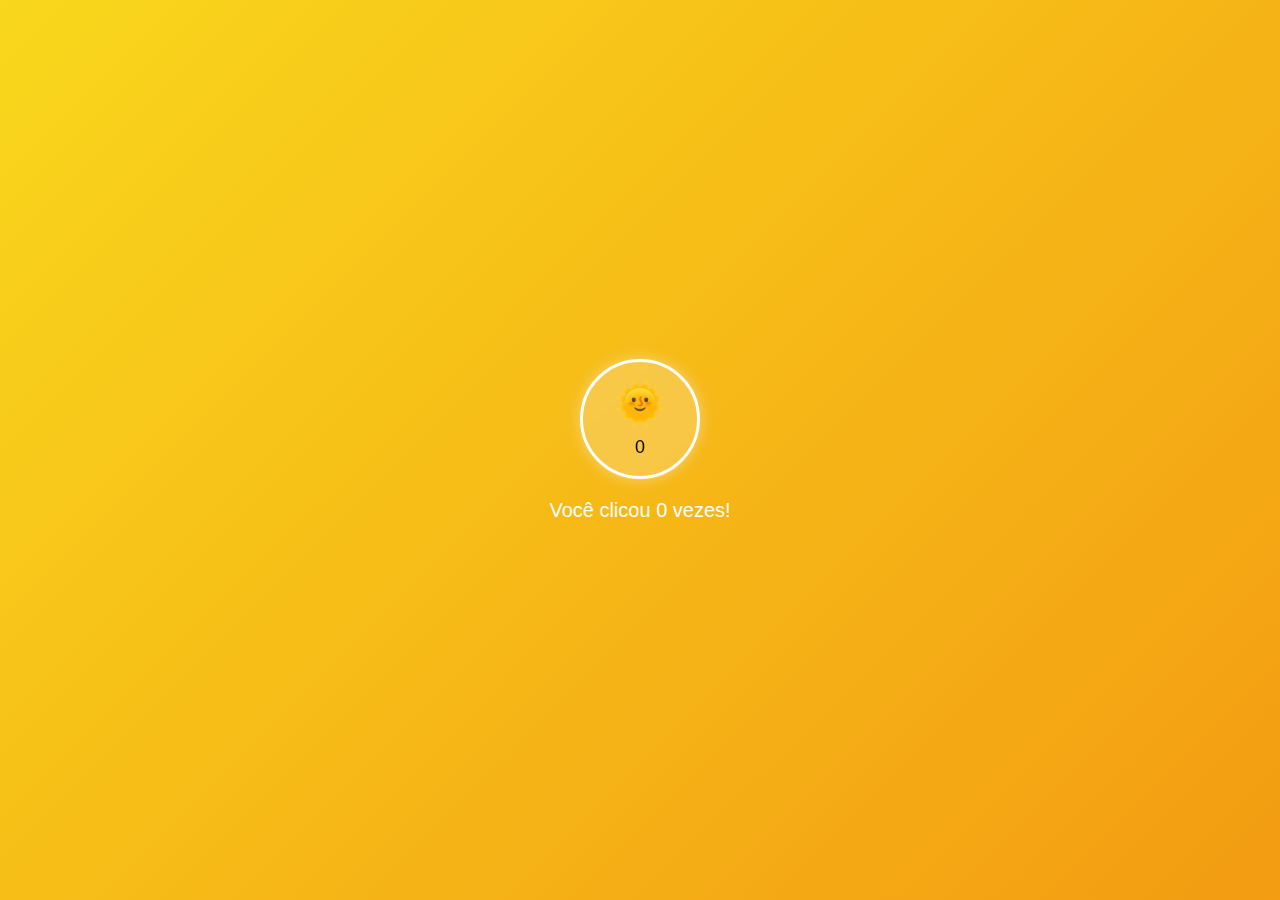
<file: Aula 2/index.html>
<!DOCTYPE html>
<html lang="pt-BR">
  <head>
    <meta charset="UTF-8">
    <title>Botão Sol & Lua</title>
    <link rel="stylesheet" href="style.css">
  </head>
  <body>
    <div class="container">
      <button id="contadorBtn" class="btn">
        <span class="icon" id="icon">🌞</span>
        <span id="contador">0</span>
      </button>
      <p>Você clicou <span id="vezes">0</span> vezes!</p>
    </div>

    <script src="script.js"></script>
  </body>
</html>
</file>
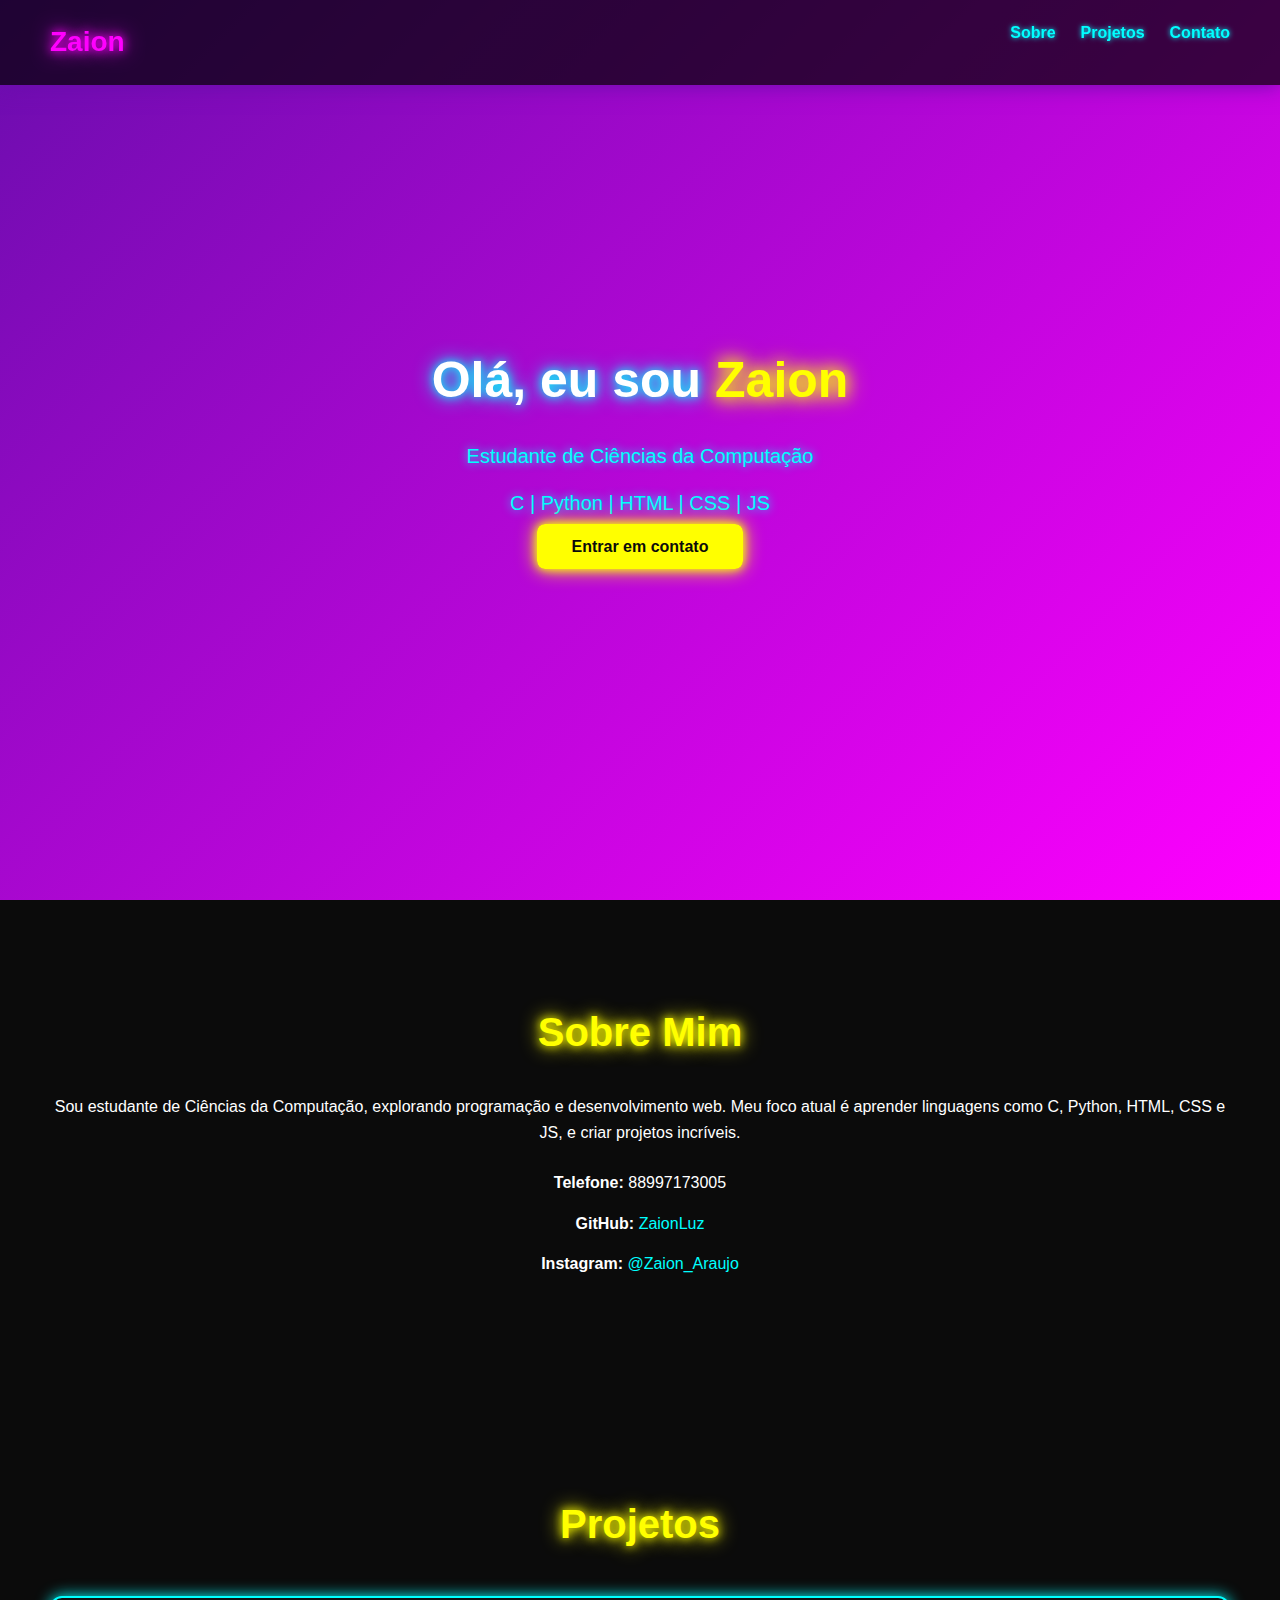
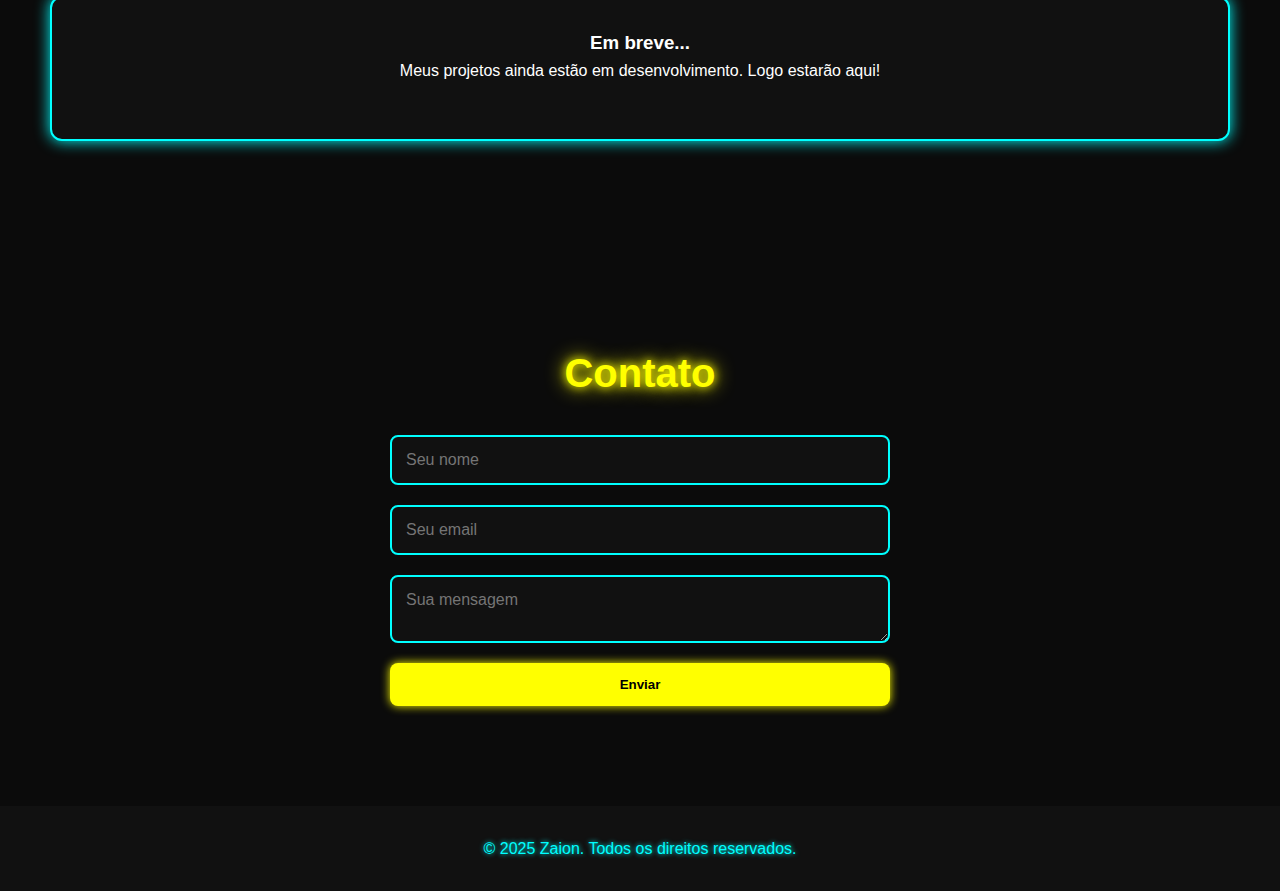
<file: Projeto de Portifolio/index.html>
<!DOCTYPE html>
<html lang="pt-BR">

<head>
    <meta charset="UTF-8">
    <meta name="viewport" content="width=device-width, initial-scale=1.0">
    <title>Portfólio do Zaion</title>
    <link rel="stylesheet" href="style.css">
</head>

<body>
    <header>
        <nav>
            <div class="logo">Zaion</div>
            <ul class="nav-links">
                <li><a href="#about">Sobre</a></li>
                <li><a href="#projects">Projetos</a></li>
                <li><a href="#contact">Contato</a></li>
            </ul>
        </nav>

        <div class="hero">
            <h1>Olá, eu sou <span>Zaion</span></h1>
            <p class="subtitle">Estudante de Ciências da Computação</p>
            <p class="subtitle">C | Python | HTML | CSS | JS</p>
            <a href="#contact" class="btn">Entrar em contato</a>
        </div>
    </header>

    <section id="about">
        <h2>Sobre Mim</h2>
        <p>Sou estudante de Ciências da Computação, explorando programação e desenvolvimento web. Meu foco atual é
            aprender linguagens como C, Python, HTML, CSS e JS, e criar projetos incríveis.</p>

        <div class="links">
            <p><strong>Telefone:</strong> 88997173005</p>
            <p><strong>GitHub:</strong> <a href="https://github.com/ZaionLuz" target="_blank">ZaionLuz</a></p>
            <p><strong>Instagram:</strong> <a href="https://instagram.com/Zaion_Araujo"
                    target="_blank">@Zaion_Araujo</a></p>
        </div>
    </section>

    <section id="projects">
        <h2>Projetos</h2>
        <div class="projects-grid">
            <div class="project-card">
                <h3>Em breve...</h3>
                <p>Meus projetos ainda estão em desenvolvimento. Logo estarão aqui!</p>
            </div>
        </div>
    </section>

    <section id="contact">
        <h2>Contato</h2>
        <form id="contactForm">
            <input type="text" placeholder="Seu nome" required>
            <input type="email" placeholder="Seu email" required>
            <textarea placeholder="Sua mensagem" required></textarea>
            <button type="submit">Enviar</button>
        </form>
        <p class="success-message" style="display:none;">Mensagem enviada com sucesso!</p>
    </section>

    <footer>
        <p>© 2025 Zaion. Todos os direitos reservados.</p>
    </footer>

    <script src="script.js"></script>
</body>

</html>
</file>
<file: Aula 2/style.css>
body {
  margin: 0;
  height: 100vh;
  display: flex;
  align-items: center;
  justify-content: center;
  font-family: "Poppins", sans-serif;
  background: linear-gradient(135deg, #f9d71c, #f39c12);
  color: #fff;
  transition: background 0.6s ease, color 0.6s ease;
}

body.dark {
  background: linear-gradient(135deg, #2c3e50, #000);
  color: #f1c40f;
}

.container {
  text-align: center;
}

.btn {
  background: rgba(255, 255, 255, 0.2);
  border: 3px solid white;
  border-radius: 50%;
  width: 120px;
  height: 120px;
  font-size: 40px;
  cursor: pointer;
  transition: all 0.3s ease;
  backdrop-filter: blur(8px);
  box-shadow: 0 0 15px rgba(255,255,255,0.4);
}

.btn:hover {
  transform: scale(1.1);
  box-shadow: 0 0 25px rgba(255,255,255,0.7);
}

p {
  margin-top: 20px;
  font-size: 20px;
}

#contador {
  display: block;
  font-size: 18px;
  margin-top: 10px;
}
</file>
<file: Projeto de Portifolio/style.css>
/* Reset básico */
* {
    margin: 0;
    padding: 0;
    box-sizing: border-box;
    font-family: 'Orbitron', sans-serif;
}

body {
    color: #fff;
    background-color: #0b0b0b;
    scroll-behavior: smooth;
    line-height: 1.6;
}

/* Nav */
nav {
    width: 100%;
    display: flex;
    justify-content: space-between;
    padding: 20px 50px;
    position: fixed;
    top: 0;
    background: rgba(0, 0, 0, 0.7);
    z-index: 100;
    box-shadow: 0 0 20px #6a0dad;
}

.logo {
    font-size: 28px;
    font-weight: bold;
    color: #ff00ff;
    text-shadow: 0 0 10px #ff00ff, 0 0 20px #ff00ff;
}

.nav-links {
    list-style: none;
    display: flex;
    gap: 25px;
}

.nav-links li a {
    color: #0ff;
    text-decoration: none;
    font-weight: bold;
    transition: 0.3s;
    text-shadow: 0 0 5px #0ff;
}

.nav-links li a:hover {
    color: #ff0;
    text-shadow: 0 0 10px #ff0, 0 0 20px #ff0;
}

/* Hero */
header {
    min-height: 100vh;
    display: flex;
    flex-direction: column;
    justify-content: center;
    align-items: center;
    text-align: center;
    background: linear-gradient(135deg, #6a0dad, #ff00ff);
    color: #fff;
    padding: 0 20px;
}

.hero h1 {
    font-size: 50px;
    margin-bottom: 20px;
    /* mais espaçamento */
    text-shadow: 0 0 10px #0ff, 0 0 20px #0ff;
}

.hero h1 span {
    color: #ff0;
    text-shadow: 0 0 15px #ff0, 0 0 25px #ff0;
}

.subtitle {
    font-size: 20px;
    margin-bottom: 15px;
    /* mais espaçamento */
    color: #0ff;
    text-shadow: 0 0 10px #0ff;
}

.btn {
    text-decoration: none;
    color: #0b0b0b;
    background-color: #ff0;
    padding: 14px 35px;
    /* mais espaçamento interno */
    border-radius: 8px;
    font-weight: bold;
    transition: 0.3s;
    box-shadow: 0 0 10px #ff0, 0 0 20px #ff0;
}

.btn:hover {
    background-color: #fff200;
    box-shadow: 0 0 15px #fff200, 0 0 30px #fff200;
}

/* Seções */
section {
    padding: 100px 50px;
    /* mais espaçamento top/bottom */
    text-align: center;
}

section h2 {
    font-size: 40px;
    margin-bottom: 30px;
    /* mais espaçamento */
    color: #ff0;
    text-shadow: 0 0 10px #ff0, 0 0 20px #ff0;
}

section p {
    margin-bottom: 25px;
    /* espaçamento entre parágrafos */
}

/* Projetos */
.projects-grid {
    display: grid;
    grid-template-columns: repeat(auto-fit, minmax(250px, 1fr));
    gap: 40px;
    /* mais espaçamento entre cards */
    margin-top: 40px;
    /* mais espaçamento top */
}

.project-card {
    background: #111;
    padding: 30px;
    /* mais espaçamento interno */
    border-radius: 12px;
    border: 2px solid #0ff;
    box-shadow: 0 0 15px #0ff;
    transition: transform 0.3s, box-shadow 0.3s;
}

.project-card:hover {
    transform: translateY(-10px);
    box-shadow: 0 0 25px #ff0, 0 0 40px #ff0;
}

/* Links de contato */
.links p {
    margin-bottom: 15px;
    /* espaçamento entre links */
}

.links p a {
    color: #0ff;
    text-decoration: none;
    transition: 0.3s;
}

.links p a:hover {
    color: #ff0;
    text-shadow: 0 0 10px #ff0;
}

/* Formulário */
form {
    display: flex;
    flex-direction: column;
    max-width: 500px;
    margin: 0 auto;
    gap: 20px;
    /* mais espaçamento entre inputs */
}

input,
textarea {
    padding: 14px;
    border-radius: 8px;
    border: 2px solid #0ff;
    background: #111;
    color: #fff;
    outline: none;
    font-size: 16px;
    transition: 0.3s;
}

input:focus,
textarea:focus {
    border-color: #ff0;
    box-shadow: 0 0 10px #ff0;
}

button {
    padding: 14px;
    border: none;
    border-radius: 8px;
    background: #ff0;
    font-weight: bold;
    cursor: pointer;
    transition: 0.3s;
    box-shadow: 0 0 10px #ff0;
}

button:hover {
    background: #fff200;
    box-shadow: 0 0 15px #fff200;
}

.success-message {
    color: #0f0;
    text-shadow: 0 0 5px #0f0;
    margin-top: 15px;
}

/* Footer */
footer {
    padding: 30px 20px;
    /* mais espaçamento */
    text-align: center;
    background: #111;
    color: #0ff;
    text-shadow: 0 0 5px #0ff;
}
</file>
